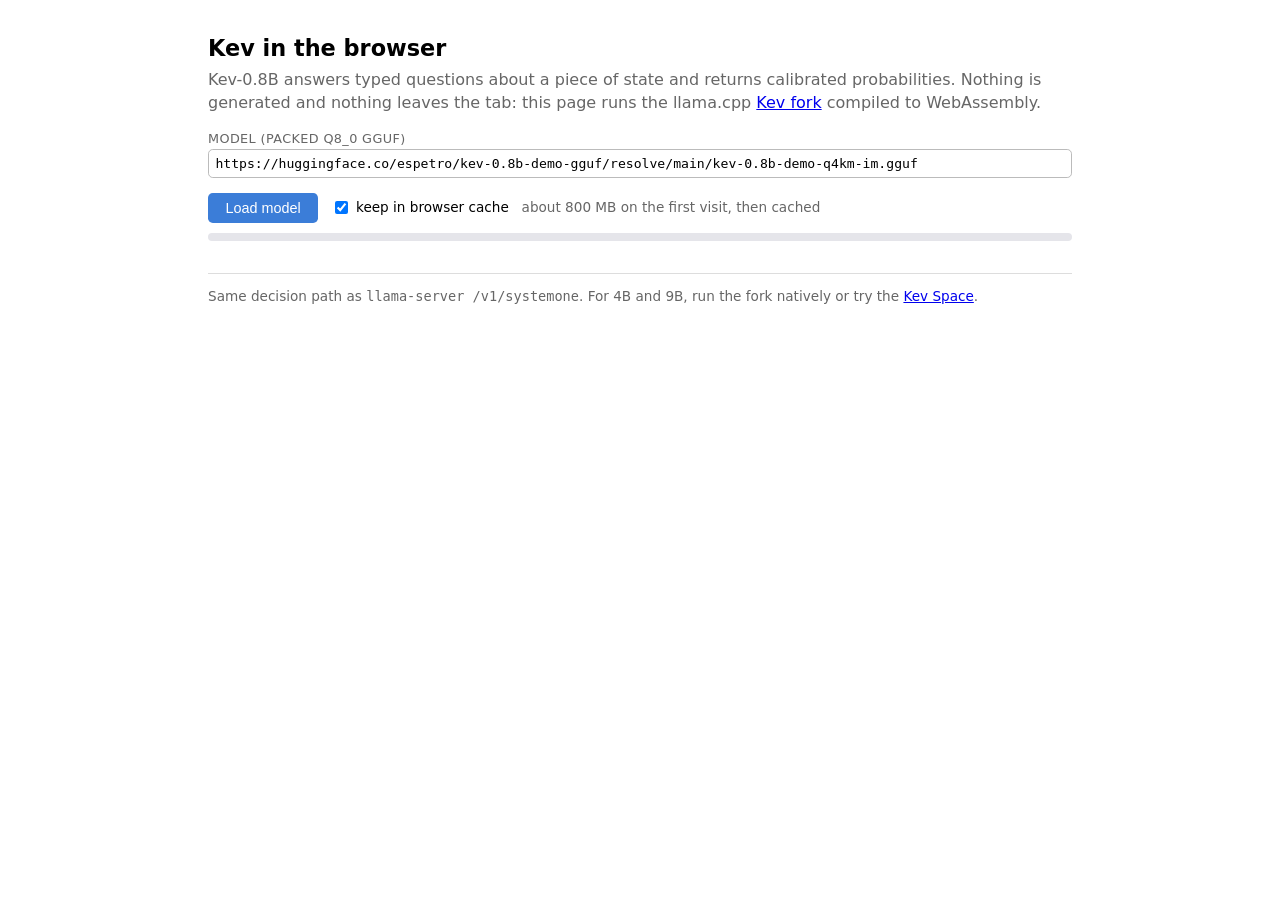
<file: examples/kev-web/index.html>
<!doctype html>
<html lang="en">
<head>
<meta charset="utf-8">
<meta name="viewport" content="width=device-width, initial-scale=1">
<title>Kev in the browser - llama.cpp</title>
<link rel="stylesheet" href="./app.css">
<script src="./coi.js"></script>
</head>
<body>
<header>
  <h1>Kev in the browser</h1>
  <p class="sub">Kev-0.8B answers typed questions about a piece of state and returns calibrated probabilities. Nothing
  is generated and nothing leaves the tab: this page runs the llama.cpp
  <a href="https://github.com/espetro/llama.cpp/tree/kev">Kev fork</a> compiled to WebAssembly.</p>
</header>

<section id="loader">
  <div class="field">
    <label for="model-url">Model (packed q8_0 GGUF)</label>
    <input id="model-url" type="url" spellcheck="false">
  </div>
  <div class="controls">
    <button id="load" class="primary">Load model</button>
    <label class="inline"><input id="cache" type="checkbox" checked> keep in browser cache</label>
    <span id="loader-status">about 800 MB on the first visit, then cached</span>
  </div>
  <div class="bar wide"><div id="progress"></div></div>
</section>

<section id="app" hidden>
  <div class="field">
    <label for="preset">Preset</label>
    <select id="preset"></select>
  </div>
  <div class="field">
    <label for="state">State</label>
    <textarea id="state" rows="4"></textarea>
  </div>
  <div class="field">
    <label for="questions">Questions</label>
    <textarea id="questions" rows="10" spellcheck="false"></textarea>
  </div>
  <div class="controls">
    <button id="run" class="primary">Decide</button>
    <span id="status"></span>
  </div>
  <div id="answers"></div>
  <details id="raw-box"><summary>Raw response</summary><pre id="raw"></pre></details>
</section>

<footer>
  <p>Same decision path as <code>llama-server /v1/systemone</code>. For 4B and 9B, run the fork natively or try the
  <a href="https://huggingface.co/spaces/jaredpalmer/kev">Kev Space</a>.</p>
</footer>

<script type="module" src="./app.js"></script>
</body>
</html>
</file>
<file: examples/kev-web/app.css>
:root { color-scheme: light dark; }

body {
    font-family: system-ui, sans-serif;
    max-width: 54rem;
    margin: 2rem auto;
    padding: 0 1rem 3rem;
    line-height: 1.45;
}

h1 { font-size: 1.4rem; margin-bottom: .2rem; }
.sub { color: #666; margin-top: 0; }
footer { color: #666; font-size: .85rem; border-top: 1px solid #ddd; margin-top: 2rem; }

.field { margin: .9rem 0; }
.field > label { display: block; font-size: .8rem; text-transform: uppercase; letter-spacing: .03em; color: #666; }

textarea, input, select {
    width: 100%;
    box-sizing: border-box;
    font-size: .9rem;
    padding: .4rem;
    border: 1px solid #bbb;
    border-radius: .3rem;
    background: transparent;
    color: inherit;
}
textarea, #model-url { font-family: ui-monospace, monospace; font-size: .82rem; }

.controls { display: flex; align-items: center; gap: .8rem; flex-wrap: wrap; margin: .6rem 0; }
.controls .inline { display: flex; align-items: center; gap: .3rem; font-size: .85rem; width: auto; }
.controls input[type=checkbox] { width: auto; }

button.primary {
    padding: .45rem 1.1rem;
    font-size: .9rem;
    border: 0;
    border-radius: .3rem;
    background: #3b7dd8;
    color: #fff;
    cursor: pointer;
}
button.primary:disabled { background: #9aa6b4; cursor: default; }

#loader-status, #status { color: #666; font-size: .85rem; }
#loader-status.error, #status.error { color: #c0392b; }

.bar { background: #e5e5ea; height: .5rem; border-radius: .25rem; overflow: hidden; }
.bar.wide { margin: .4rem 0; }
.bar > div { background: #3b7dd8; height: 100%; width: 0; transition: width .15s linear; }

.answer { margin: 1rem 0; }
.answer h3 { font-size: .95rem; margin: 0 0 .3rem; }
.answer h3 span { font-weight: 400; color: #666; }
.row { display: grid; grid-template-columns: minmax(6rem, 12rem) 1fr 3.5rem; gap: .6rem; align-items: center; font-size: .85rem; margin: .2rem 0; }
.row .name { overflow: hidden; text-overflow: ellipsis; white-space: nowrap; }
.row .value { text-align: right; font-variant-numeric: tabular-nums; color: #666; }
.row.top .name { font-weight: 600; }

pre { background: #f5f5f7; color: #1b1b1f; padding: .75rem; overflow-x: auto; font-size: .78rem; border-radius: .3rem; }
</file>
